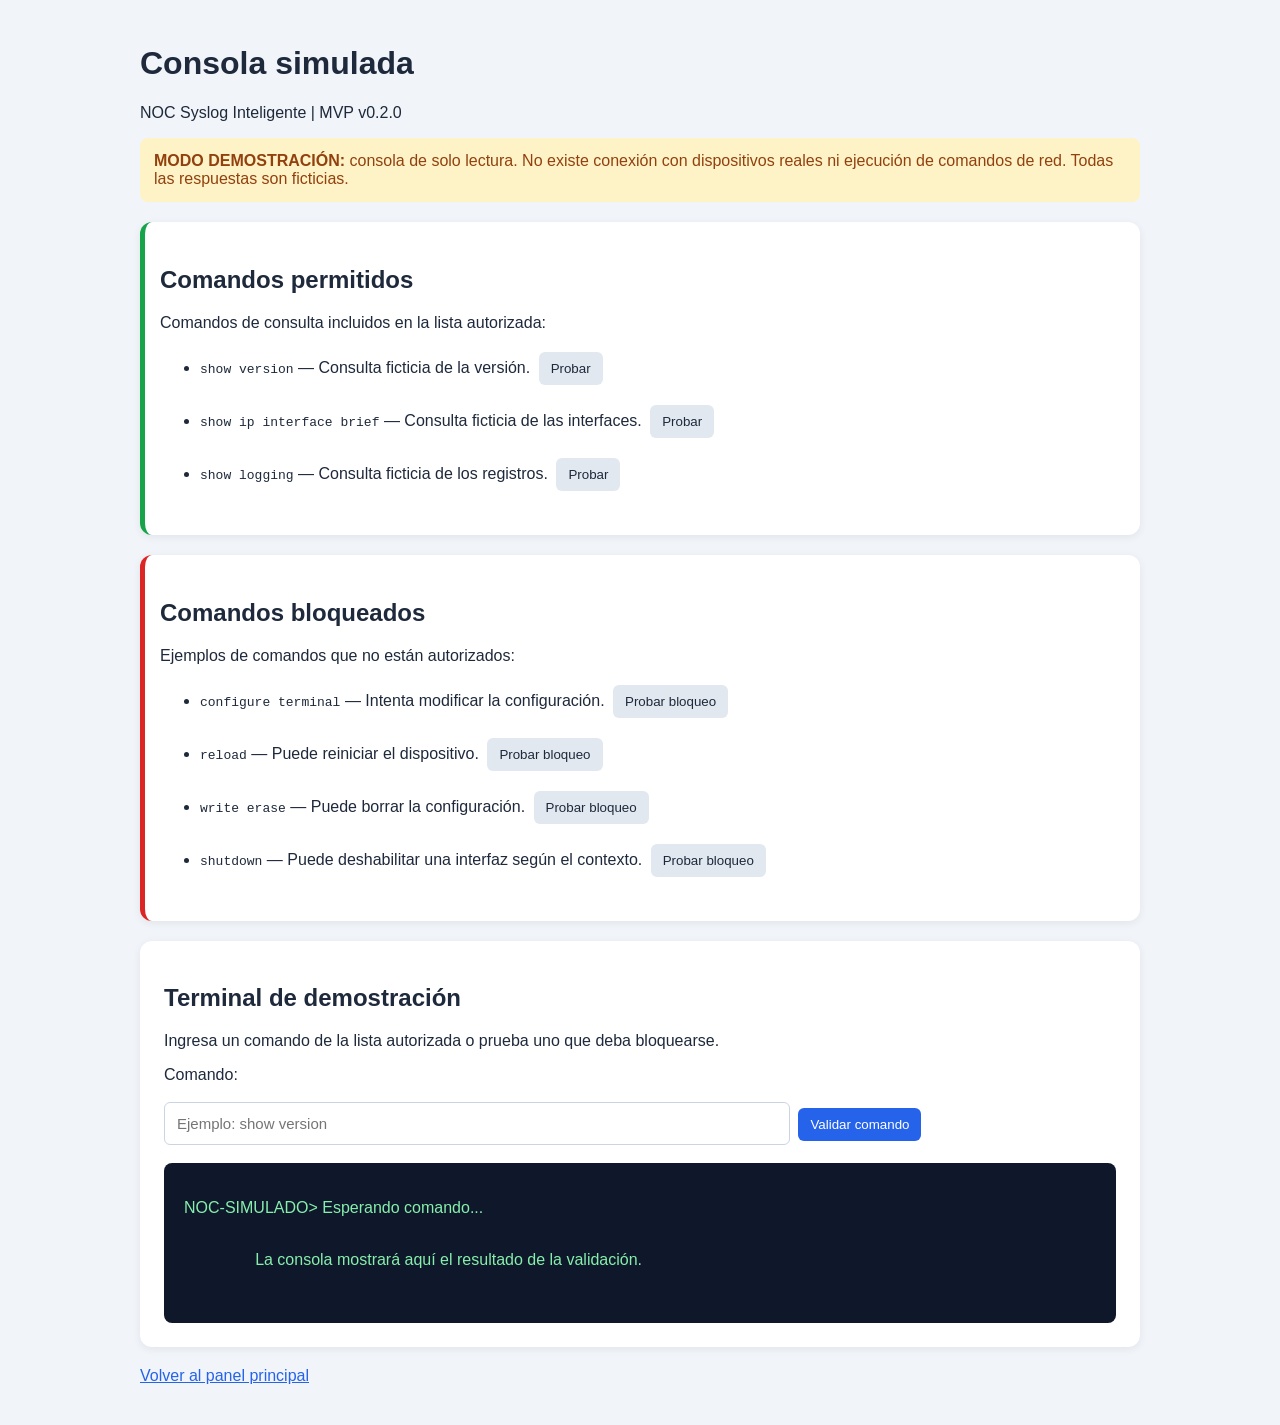
<file: Templates/consola.html>
<!DOCTYPE html>
<html lang="es">
<head>
    <meta charset="UTF-8">
    <meta name="viewport" content="width=device-width, initial-scale=1.0">
    <title>Consola simulada | NOC Syslog Inteligente</title>

    <style>
        body {
            font-family: Arial, sans-serif;
            background: #f1f5f9;
            color: #1e293b;
            margin: 0;
            padding: 24px;
        }

        main {
            max-width: 1000px;
            margin: auto;
        }

        .panel {
            background: white;
            padding: 24px;
            margin: 20px 0;
            border-radius: 12px;
            box-shadow: 0 2px 8px #00000012;
        }

        .aviso {
            background: #fef3c7;
            padding: 14px;
            border-radius: 8px;
            color: #92400e;
        }

        .permitido {
            border-left: 5px solid #16a34a;
            padding-left: 15px;
        }

        .bloqueado {
            border-left: 5px solid #dc2626;
            padding-left: 15px;
        }

       .terminal {
    background: #0f172a;
    color: #86efac;
    padding: 20px;
    border-radius: 8px;
    overflow-wrap: anywhere;
}

.comando-permitido {
    color: #86efac;
}

.comando-bloqueado {
    color: #f87171;
    font-weight: bold;
}

        #respuesta {
            white-space: pre-wrap;
        }

        input {
            width: min(95%, 600px);
            padding: 12px;
            border: 1px solid #cbd5e1;
            border-radius: 6px;
            font-size: 15px;
        }

        button {
            padding: 9px 12px;
            margin: 4px;
            border: 0;
            border-radius: 6px;
            cursor: pointer;
            background: #e2e8f0;
            color: #1e293b;
        }

        button:hover {
            background: #cbd5e1;
        }

        .ejecutar {
            background: #2563eb;
            color: white;
        }

        li {
            margin: 12px 0;
        }

        a {
            color: #2563eb;
        }
    </style>
</head>

<body>
<main>
    <h1>Consola simulada</h1>
    <p>NOC Syslog Inteligente | MVP v0.2.0</p>

    <p class="aviso">
        <strong>MODO DEMOSTRACIÓN:</strong> consola de solo lectura.
        No existe conexión con dispositivos reales ni ejecución de comandos
        de red. Todas las respuestas son ficticias.
    </p>

    <section class="panel permitido">
        <h2>Comandos permitidos</h2>
        <p>Comandos de consulta incluidos en la lista autorizada:</p>

        <ul>
            <li>
                <code>show version</code> — Consulta ficticia de la versión.
                <button type="button"
                    onclick="seleccionar('show version')">
                    Probar
                </button>
            </li>
            <li>
                <code>show ip interface brief</code> —
                Consulta ficticia de las interfaces.
                <button type="button"
                    onclick="seleccionar('show ip interface brief')">
                    Probar
                </button>
            </li>
            <li>
                <code>show logging</code> —
                Consulta ficticia de los registros.
                <button type="button"
                    onclick="seleccionar('show logging')">
                    Probar
                </button>
            </li>
        </ul>
    </section>

    <section class="panel bloqueado">
        <h2>Comandos bloqueados</h2>
        <p>Ejemplos de comandos que no están autorizados:</p>

        <ul>
            <li>
                <code>configure terminal</code> — Intenta modificar
                la configuración.
                <button type="button"
                    onclick="seleccionar('configure terminal')">
                    Probar bloqueo
                </button>
            </li>
            <li>
                <code>reload</code> — Puede reiniciar el dispositivo.
                <button type="button"
                    onclick="seleccionar('reload')">
                    Probar bloqueo
                </button>
            </li>
            <li>
                <code>write erase</code> — Puede borrar la configuración.
                <button type="button"
                    onclick="seleccionar('write erase')">
                    Probar bloqueo
                </button>
            </li>
            <li>
                <code>shutdown</code> — Puede deshabilitar una interfaz
                según el contexto.
                <button type="button"
                    onclick="seleccionar('shutdown')">
                    Probar bloqueo
                </button>
            </li>
        </ul>
    </section>

    <section class="panel">
        <h2>Terminal de demostración</h2>
        <p>
            Ingresa un comando de la lista autorizada o prueba uno
            que deba bloquearse.
        </p>

        <form id="formulario">
            <label for="entrada">Comando:</label><br><br>
            <input id="entrada" type="text"
                placeholder="Ejemplo: show version"
                autocomplete="off" required>

            <button class="ejecutar" type="submit">
                Validar comando
            </button>
        </form>

        <br>

        <div class="terminal" aria-live="polite">
            <p id="comando">NOC-SIMULADO&gt; Esperando comando...</p>
            <p id="respuesta">
                La consola mostrará aquí el resultado de la validación.
            </p>
        </div>
    </section>

    <p><a href="/panel">Volver al panel principal</a></p>
</main>

<script>
/*
 * LISTA PERMITIDA:
 * Solo estos comandos exactos pueden recibir una respuesta simulada.
 * No se ejecutan comandos en equipos reales.
 */
const comandosPermitidos = {
    "show version":
        "Consulta simulada de la versión del dispositivo.",

    "show ip interface brief":
        "Consulta simulada del estado de las interfaces.",

    "show logging":
        "Consulta simulada de los registros Syslog."
};

/*
 * LISTA BLOQUEADA:
 * Estos ejemplos se rechazan porque pueden modificar la configuración,
 * reiniciar el equipo o afectar su funcionamiento.
 */
const comandosBloqueados = {
    "configure terminal":
        "Bloqueado: intenta acceder al modo de configuración.",

    "reload":
        "Bloqueado: puede reiniciar el dispositivo.",

    "write erase":
        "Bloqueado: puede borrar la configuración almacenada.",

    "shutdown":
        "Bloqueado: puede deshabilitar una interfaz."
};

/*
 * Valida el comando antes de mostrar cualquier respuesta.
 * No se utiliza eval(), shell ni conexión de red.
 * Todo comando que no esté autorizado se rechaza por defecto.
 */
function validarComando(valor) {
    const comando = valor.trim().toLowerCase();

    const lineaComando = document.getElementById("comando");
    const respuesta = document.getElementById("respuesta");

    lineaComando.textContent = "NOC-SIMULADO> " + comando;

    // Reiniciar el color antes de validar
    respuesta.classList.remove(
        "comando-permitido",
        "comando-bloqueado"
    );

    if (!comando) {
        respuesta.textContent = "BLOQUEADO: ingresa un comando.";
        respuesta.classList.add("comando-bloqueado");
        return;
    }

    if (Object.prototype.hasOwnProperty.call(
        comandosBloqueados, comando
    )) {
        respuesta.textContent = comandosBloqueados[comando];
        respuesta.classList.add("comando-bloqueado");
        return;
    }

    if (Object.prototype.hasOwnProperty.call(
        comandosPermitidos, comando
    )) {
        respuesta.textContent =
            "PERMITIDO (SIMULACIÓN): " +
            comandosPermitidos[comando] +
            " No se consultó ningún dispositivo real.";

        respuesta.classList.add("comando-permitido");
        return;
    }

    respuesta.textContent =
        "BLOQUEADO: el comando no está en la lista autorizada. " +
        "No se ejecutó ninguna acción.";

    respuesta.classList.add("comando-bloqueado");
}

function seleccionar(comando) {
    document.getElementById("entrada").value = comando;
}


document.getElementById("formulario").addEventListener(
    "submit",
    function(evento) {
        evento.preventDefault();

        const entrada = document.getElementById("entrada");
        validarComando(entrada.value);
    }
);
</script>
</body>
</html>
</file>
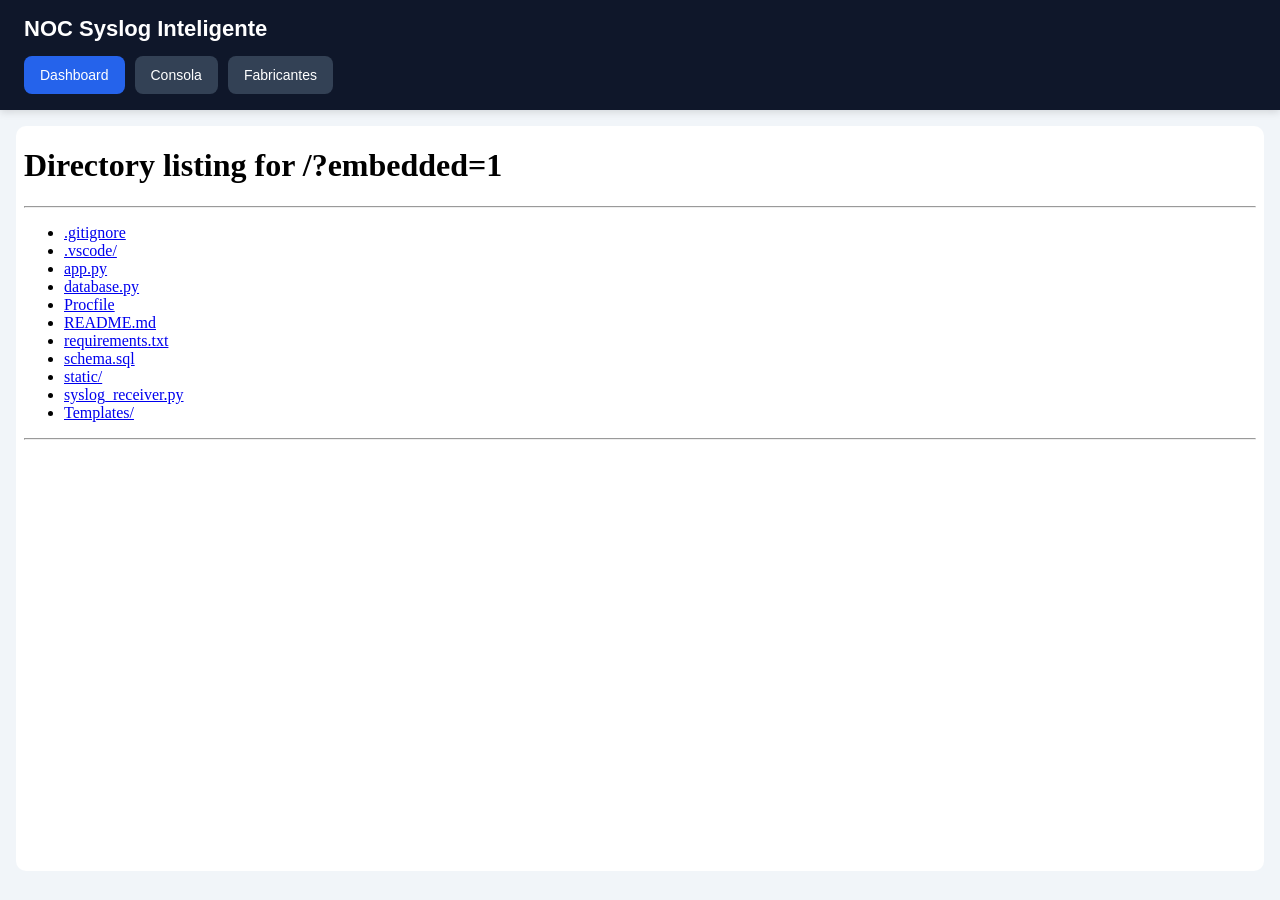
<file: Templates/panel.html>
<!DOCTYPE html>
<html lang="es">
<head>
    <meta charset="UTF-8">
    <meta name="viewport" content="width=device-width, initial-scale=1.0">
    <title>NOC Syslog Inteligente</title>
    <style>
        * { box-sizing: border-box; }

        body {
            margin: 0;
            font-family: Arial, sans-serif;
            background: #f1f5f9;
            color: #1e293b;
        }

        header {
            position: sticky;
            top: 0;
            z-index: 10;
            padding: 16px 24px;
            background: #0f172a;
            color: white;
            box-shadow: 0 2px 8px #0002;
        }

        header h1 {
            margin: 0 0 14px;
            font-size: 22px;
        }

        nav {
            display: flex;
            flex-wrap: wrap;
            gap: 10px;
        }

        nav button {
            border: 0;
            border-radius: 8px;
            padding: 11px 16px;
            background: #334155;
            color: white;
            cursor: pointer;
            font-size: 14px;
        }

        nav button:hover,
        nav button[aria-pressed="true"] {
            background: #2563eb;
        }

        main {
            padding: 16px;
        }

        iframe {
            display: block;
            width: 100%;
            height: calc(100vh - 155px);
            min-height: 500px;
            border: 0;
            border-radius: 10px;
            background: white;
        }

        @media (max-width: 600px) {
            header { padding: 14px; }
            main { padding: 8px; }
            iframe { height: calc(100vh - 190px); }
        }
    </style>
</head>
<body>
    <header>
        <h1>NOC Syslog Inteligente</h1>
        <nav aria-label="Secciones principales">
            <button type="button" data-page="/?embedded=1"
                    aria-pressed="true">
                Dashboard
            </button>
            <button type="button" data-page="/consola"
                    aria-pressed="false">
                Consola
            </button>
            <button type="button" data-page="/configuraciones"
                    aria-pressed="false">
                Fabricantes
            </button>
        </nav>
    </header>

    <main>
        <iframe
            id="contenido"
            src="/?embedded=1"
            title="Contenido de NOC Syslog Inteligente">
        </iframe>
    </main>

    <script>
        const contenido = document.getElementById("contenido");
        const botones = document.querySelectorAll("nav button");

        botones.forEach((boton) => {
            boton.addEventListener("click", () => {
                contenido.src = boton.dataset.page;

                botones.forEach((otro) => {
                    otro.setAttribute(
                        "aria-pressed",
                        String(otro === boton)
                    );
                });
            });
        });
    </script>
</body>
</html>
</file>
